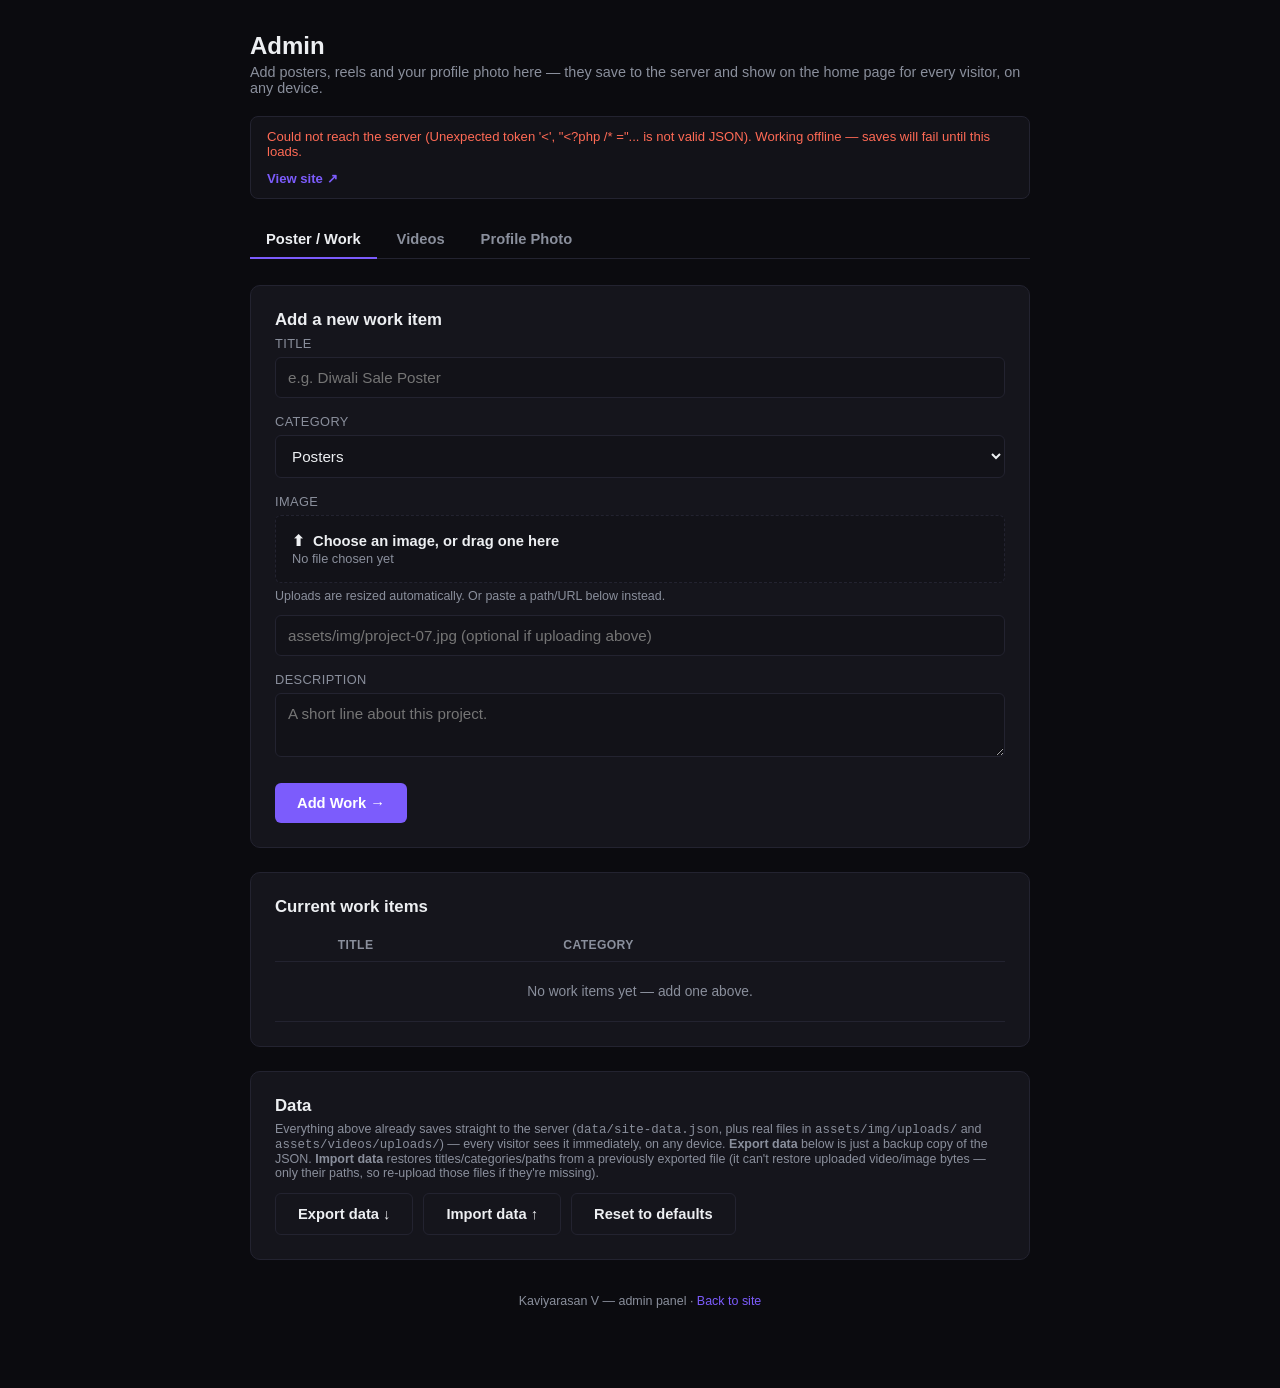
<file: admin.html>
<!DOCTYPE html>
<html lang="en">
<head>
<meta charset="UTF-8">
<meta name="viewport" content="width=device-width, initial-scale=1.0">
<title>Admin — Kaviyarasan Portfolio</title>
<style>
  :root{
    --bg:#0B0B0F; --panel:#15151C; --panel2:#121218; --line:#232330;
    --text:#EDEFF2; --muted:#8A8F9C; --accent:#7C5CFC; --accent2:#6647E0;
    --ok:#22D3B8; --err:#FF6A55;
  }
  *{box-sizing:border-box;}
  body{
    background:var(--bg); color:var(--text); font-family:'Segoe UI', Arial, sans-serif;
    max-width:760px; margin:0 auto; padding:32px 20px 80px;
  }
  h1{font-size:1.5rem; margin:0 0 4px;}
  p.hint{color:var(--muted); font-size:0.9rem; margin:0 0 20px;}
  .bar{
    display:flex; justify-content:space-between; align-items:center; gap:12px;
    background:var(--panel2); border:1px solid var(--line); border-radius:8px;
    padding:12px 16px; font-size:0.82rem; color:var(--muted); margin-bottom:22px; flex-wrap:wrap;
  }
  .bar a{color:var(--accent); text-decoration:none; font-weight:600;}
  .bar a:hover{text-decoration:underline;}

  .tabs{display:flex; gap:4px; border-bottom:1px solid var(--line); margin-bottom:26px;}
  .tab-btn{
    background:none; border:none; color:var(--muted); font-size:0.92rem; font-weight:600;
    padding:10px 16px; cursor:pointer; border-bottom:2px solid transparent; margin-bottom:-1px;
  }
  .tab-btn.active{color:var(--text); border-bottom-color:var(--accent);}
  .panel{display:none;}
  .panel.active{display:block;}

  .card{background:var(--panel); border:1px solid var(--line); border-radius:10px; padding:24px; margin-bottom:24px;}
  .card h2{font-size:1.05rem; margin:0 0 6px;}
  .note{
    background:rgba(124,92,252,0.1); border:1px solid rgba(124,92,252,0.35);
    color:#C9BFFF; border-radius:6px; padding:10px 12px; font-size:0.84rem; margin-bottom:18px;
  }

  label{display:block; font-size:0.8rem; text-transform:uppercase; letter-spacing:0.03em; color:var(--muted); margin:16px 0 6px;}
  label:first-of-type{margin-top:0;}
  input[type="text"], input[type="url"], textarea, select{
    width:100%; padding:11px 12px; background:var(--panel2); border:1px solid var(--line);
    color:var(--text); border-radius:6px; font-size:0.95rem; font-family:inherit;
  }
  textarea{resize:vertical; min-height:64px;}
  input:focus, textarea:focus, select:focus{outline:none; border-color:var(--accent); box-shadow:0 0 0 3px rgba(124,92,252,0.18);}
  .file-drop{
    border:1.5px dashed var(--line); border-radius:6px; padding:16px; text-align:left;
    cursor:pointer; position:relative; background:var(--panel2);
  }
  .file-drop:hover{border-color:var(--accent);}
  .file-drop input[type="file"]{position:absolute; inset:0; opacity:0; cursor:pointer; width:100%; height:100%;}
  .file-drop .fd-title{font-size:0.92rem; font-weight:600; display:flex; align-items:center; gap:8px;}
  .file-drop .fd-sub{font-size:0.8rem; color:var(--muted); margin-top:2px;}
  .file-drop.has-file{border-color:var(--ok);}
  .sub-hint{font-size:0.78rem; color:var(--muted); margin-top:6px;}
  .row2{display:grid; grid-template-columns:1fr 1fr; gap:14px;}
  @media (max-width:560px){ .row2{grid-template-columns:1fr;} }

  .table-wrap{width:100%; overflow-x:auto; -webkit-overflow-scrolling:touch;}
  .table-wrap table{min-width:420px;}

  #uploadProgress{display:none; height:6px; border-radius:4px; background:var(--panel2); overflow:hidden; margin-top:10px;}
  #uploadProgress .bar-fill{height:100%; width:0%; background:var(--accent); transition:width .15s ease;}
  #uploadProgress.show{display:block;}

  /* ---------------- Responsive: laptop / tablet / mobile-large / mobile-medium / mobile-small ---------------- */
  @media (max-width:900px){ /* tablet */
    body{max-width:100%; padding:26px 18px 70px;}
  }
  @media (max-width:600px){ /* mobile large */
    body{padding:20px 14px 60px;}
    h1{font-size:1.32rem;}
    .card{padding:18px;}
    .tabs{overflow-x:auto; -webkit-overflow-scrolling:touch; flex-wrap:nowrap;}
    .tab-btn{white-space:nowrap; padding:10px 12px; font-size:0.88rem;}
    .bar{font-size:0.78rem; padding:10px 12px;}
    .btn{width:100%; text-align:center;}
    .btn-row{flex-direction:column;}
    .data-actions{flex-direction:column;}
    .data-actions .btn{width:100%;}
  }
  @media (max-width:480px){ /* mobile medium */
    body{padding:18px 12px 56px;}
    .card{padding:14px; border-radius:8px;}
    label{font-size:0.74rem;}
    input[type="text"], input[type="url"], textarea, select{padding:10px; font-size:0.9rem;}
    table{font-size:0.78rem;}
    th, td{padding:7px 4px;}
    td.thumb-cell img{width:28px; height:28px;}
    .mini-btn{padding:5px 8px; font-size:0.72rem;}
    .photo-row{flex-direction:column; align-items:flex-start;}
  }
  @media (max-width:360px){ /* mobile small */
    body{padding:14px 10px 52px;}
    h1{font-size:1.15rem;}
    p.hint{font-size:0.82rem;}
    .card h2{font-size:0.95rem;}
    .btn{padding:11px 14px; font-size:0.86rem;}
  }
  @media (min-width:1200px){ /* laptop / desktop */
    body{max-width:820px;}
  }

  .btn{
    border:none; border-radius:6px; padding:12px 22px; font-weight:700; font-size:0.92rem;
    cursor:pointer; transition:opacity .15s ease, transform .1s ease;
  }
  .btn:active{transform:scale(.97);}
  .btn-primary{background:var(--accent); color:#fff;}
  .btn-primary:hover{background:var(--accent2);}
  .btn-ghost{background:transparent; color:var(--text); border:1px solid var(--line);}
  .btn-ghost:hover{border-color:var(--accent); color:var(--accent);}
  .btn-row{display:flex; gap:10px; margin-top:22px; flex-wrap:wrap;}
  .btn[disabled]{opacity:0.55; cursor:default;}

  #msg{margin-top:14px; font-size:0.86rem; display:none;}
  #msg.show{display:block;}
  #msg.ok{color:var(--ok);}
  #msg.err{color:var(--err);}

  table{width:100%; border-collapse:collapse; margin-top:6px; font-size:0.86rem;}
  th, td{text-align:left; padding:9px 6px; border-bottom:1px solid var(--line); vertical-align:middle;}
  th{color:var(--muted); font-weight:600; font-size:0.76rem; text-transform:uppercase; letter-spacing:0.03em;}
  td.thumb-cell img{width:36px; height:36px; object-fit:cover; border-radius:4px; display:block;}
  .row-actions{display:flex; gap:6px;}
  .mini-btn{
    background:var(--panel2); color:var(--text); border:1px solid var(--line); border-radius:4px;
    padding:5px 10px; font-size:0.76rem; cursor:pointer;
  }
  .mini-btn:hover{border-color:var(--accent); color:var(--accent);}
  .mini-btn.danger:hover{border-color:var(--err); color:var(--err);}
  .empty-row td{color:var(--muted); text-align:center; padding:22px 0;}

  .photo-row{display:flex; align-items:center; gap:14px; background:var(--panel2); border:1px solid var(--line); border-radius:8px; padding:12px 14px; margin-top:14px;}
  .photo-row img{width:56px; height:56px; border-radius:8px; object-fit:cover; flex:none;}
  .photo-row .pr-title{font-weight:700; font-size:0.9rem;}
  .photo-row .pr-sub{font-size:0.78rem; color:var(--muted);}

  .data-actions{display:flex; gap:10px; flex-wrap:wrap; margin-top:10px;}
  footer.foot{margin-top:34px; text-align:center; font-size:0.78rem; color:var(--muted);}
  a.home-link{color:var(--accent); text-decoration:none;}
</style>
</head>
<body>

<h1>Admin</h1>
<p class="hint">Add posters, reels and your profile photo here — they save to the server and show on the home page for every visitor, on any device.</p>

<div class="bar">
  <span id="storageUsage">Loading…</span>
  <a href="index.html" target="_blank">View site ↗</a>
</div>

<div class="tabs">
  <button class="tab-btn active" data-tab="work">Poster / Work</button>
  <button class="tab-btn" data-tab="videos">Videos</button>
  <button class="tab-btn" data-tab="photo">Profile Photo</button>
</div>

<!-- ===================== Poster / Work panel ===================== -->
<div class="panel active" id="panel-work">
  <div class="card">
    <h2 id="workFormTitle">Add a new work item</h2>
    <form id="workForm">
      <input type="hidden" id="work_id">

      <label for="work_title">Title</label>
      <input type="text" id="work_title" required placeholder="e.g. Diwali Sale Poster">

      <label for="work_category">Category</label>
      <select id="work_category">
        <option>Posters</option>
        <option>Branding</option>
        <option>Thumbnails</option>
        <option>Social Media</option>
        <option>Flyers</option>
        <option value="__other__">Other…</option>
      </select>
      <input type="text" id="work_category_other" placeholder="Custom category" style="margin-top:8px; display:none;">

      <label>Image</label>
      <div class="file-drop" id="workDrop">
        <div class="fd-title"><span>⬆</span> <span id="workFileLabel">Choose an image, or drag one here</span></div>
        <div class="fd-sub">No file chosen yet</div>
        <input type="file" id="work_image_file" accept=".jpg,.jpeg,.png,.webp,.svg">
      </div>
      <p class="sub-hint">Uploads are resized automatically. Or paste a path/URL below instead.</p>
      <input type="text" id="work_image_path" placeholder="assets/img/project-07.jpg (optional if uploading above)">

      <label for="work_description">Description</label>
      <textarea id="work_description" placeholder="A short line about this project."></textarea>

      <div class="btn-row">
        <button type="submit" class="btn btn-primary" id="workSubmitBtn">Add Work →</button>
        <button type="button" class="btn btn-ghost" id="workCancelBtn" style="display:none;">Cancel edit</button>
      </div>
      <div id="workMsg"></div>
    </form>
  </div>

  <div class="card">
    <h2>Current work items</h2>
    <div class="table-wrap">
    <table>
      <thead><tr><th></th><th>Title</th><th>Category</th><th></th></tr></thead>
      <tbody id="workTable"></tbody>
    </table>
    </div>
  </div>
</div>

<!-- ===================== Videos panel ===================== -->
<div class="panel" id="panel-videos">
  <div class="card">
    <h2 id="videoFormTitle">Add a new video</h2>
    <form id="videoForm">
      <input type="hidden" id="video_id">

      <label for="video_title">Title</label>
      <input type="text" id="video_title" required placeholder="e.g. Brand Reel 2026">

      <label for="video_category">Category label</label>
      <input type="text" id="video_category" placeholder="Video Editing" value="Reel">

      <label>Video file</label>
      <div class="file-drop" id="videoDrop">
        <div class="fd-title"><span>⬆</span> <span id="videoFileLabel">Choose a video file, or drag one here</span></div>
        <div class="fd-sub">No file chosen yet</div>
        <input type="file" id="video_file" accept=".mp4,.mov,.webm">
      </div>
      <p class="sub-hint">Uploaded videos are saved as real files on the server (works the same from a phone, tablet or laptop). Very large clips depend on your host's upload limit — see README.md if a big file fails. If saving fails, compress the video or use the path field below instead.</p>
      <div id="videoSizeNote" class="sub-hint" style="display:none;"></div>
      <input type="text" id="video_path" placeholder="Or paste a path/URL instead, e.g. assets/videos/video-05.mp4 or an Instagram link">

      <label>Thumbnail image (optional)</label>
      <div class="file-drop" id="thumbDrop">
        <div class="fd-title"><span>⬆</span> <span id="thumbFileLabel">Choose a thumbnail, or drag one here</span></div>
        <div class="fd-sub">No file chosen yet</div>
        <input type="file" id="thumb_file" accept=".jpg,.jpeg,.png,.webp">
      </div>
      <input type="text" id="thumb_path" placeholder="Or paste a path instead, e.g. assets/img/video-05.jpg" style="margin-top:8px;">

      <label for="video_duration">Duration label</label>
      <input type="text" id="video_duration" placeholder="e.g. 00:45">

      <div class="btn-row">
        <button type="submit" class="btn btn-primary" id="videoSubmitBtn">Add Video →</button>
        <button type="button" class="btn btn-ghost" id="videoCancelBtn" style="display:none;">Cancel edit</button>
      </div>
      <div id="videoMsg"></div>
    </form>
  </div>

  <div class="card">
    <h2>Current videos</h2>
    <div class="table-wrap">
    <table>
      <thead><tr><th></th><th>Title</th><th>Category</th><th></th></tr></thead>
      <tbody id="videoTable"></tbody>
    </table>
    </div>
    <div id="uploadProgress"><div class="bar-fill" id="uploadProgressFill"></div></div>
  </div>
</div>

<!-- ===================== Profile Photo panel ===================== -->
<div class="panel" id="panel-photo">
  <div class="card">
    <h2>Home page photo</h2>
    <div class="note">This is the photo shown in the hero "poster" frame on the home page, next to the Branding / Poster Design chips. Upload a portrait photo — it's cropped to fit automatically.</div>

    <label>Photo</label>
    <div class="file-drop" id="photoDrop">
      <div class="fd-title"><span>⬆</span> <span id="photoFileLabel">Choose a photo, or drag one here</span></div>
      <div class="fd-sub">No file chosen yet</div>
      <input type="file" id="photo_file" accept=".jpg,.jpeg,.png,.webp">
    </div>
    <p class="sub-hint">Uploads are resized automatically. A clear, well-lit portrait works best.</p>

    <div class="photo-row">
      <img id="currentPhotoImg" src="assets/img/kaviyarasan.jpg" alt="Current photo">
      <div>
        <div class="pr-title">Current photo</div>
        <div class="pr-sub">Shown on the home page for every visitor.</div>
      </div>
    </div>

    <div class="btn-row">
      <button type="button" class="btn btn-primary" id="savePhotoBtn">Save Photo →</button>
      <button type="button" class="btn btn-ghost" id="removePhotoBtn">Remove photo</button>
    </div>
    <div id="photoMsg"></div>
  </div>
</div>

<!-- ===================== Data management (always visible) ===================== -->
<div class="card">
  <h2>Data</h2>
  <p class="sub-hint" style="margin-top:0;">
    Everything above already saves straight to the server (<code>data/site-data.json</code>, plus real files in
    <code>assets/img/uploads/</code> and <code>assets/videos/uploads/</code>) — every visitor sees it immediately, on
    any device. <strong>Export data</strong> below is just a backup copy of the JSON. <strong>Import data</strong>
    restores titles/categories/paths from a previously exported file (it can't restore uploaded video/image bytes —
    only their paths, so re-upload those files if they're missing).
  </p>
  <div class="data-actions">
    <button class="btn btn-ghost" id="exportBtn">Export data ↓</button>
    <button class="btn btn-ghost" id="importBtn">Import data ↑</button>
    <input type="file" id="importFile" accept="application/json" style="display:none;">
    <button class="btn btn-ghost" id="resetBtn">Reset to defaults</button>
  </div>
</div>

<footer class="foot">Kaviyarasan V — admin panel · <a class="home-link" href="index.html">Back to site</a></footer>

<script src="js/site-data.js"></script>
<script src="js/storage.js"></script>
<script>
/* ---------------------------------------------------------
   IMPORTANT: this must match ADMIN_TOKEN in api/config.php
   exactly, or every save/upload below will fail with
   "Unauthorized". Change both when you personalize the site.
--------------------------------------------------------- */
const ADMIN_TOKEN = 'brandmaker-admin-2026';

/* In-memory copy of the server's data. Loaded once at startup,
   then kept in sync every time something is saved. */
let SITE = { work: [], videos: [], profilePhoto: null };

/* ---------------------------------------------------------
   Tabs
--------------------------------------------------------- */
document.querySelectorAll('.tab-btn').forEach(btn => {
  btn.addEventListener('click', () => {
    document.querySelectorAll('.tab-btn').forEach(b => b.classList.remove('active'));
    document.querySelectorAll('.panel').forEach(p => p.classList.remove('active'));
    btn.classList.add('active');
    document.getElementById('panel-' + btn.dataset.tab).classList.add('active');
  });
});

function setStatus(text, isErr){
  const el = document.getElementById('storageUsage');
  el.textContent = text;
  el.style.color = isErr ? 'var(--err)' : '';
}

function showMsg(el, text, ok){
  el.textContent = text;
  el.className = 'show ' + (ok ? 'ok' : 'err');
  clearTimeout(el._t);
  el._t = setTimeout(() => el.classList.remove('show'), 3200);
}

function wireFileDrop(dropEl, labelEl, inputEl, onFile){
  inputEl.addEventListener('change', async () => {
    const file = inputEl.files[0];
    if (!file) return;
    dropEl.classList.add('has-file');
    labelEl.textContent = file.name;
    await onFile(file);
  });
}

function escapeHtml(s){
  return String(s || '').replace(/[&<>"']/g, c => ({'&':'&amp;','<':'&lt;','>':'&gt;','"':'&quot;',"'":'&#39;'}[c]));
}

function showUploadProgress(pct){
  const wrap = document.getElementById('uploadProgress');
  const fill = document.getElementById('uploadProgressFill');
  if (pct === null){ wrap.classList.remove('show'); fill.style.width = '0%'; return; }
  wrap.classList.add('show');
  fill.style.width = pct + '%';
}

/* Saves the whole SITE object to the server, updates the in-memory
   copy with whatever the server echoes back (in case it sanitized
   anything), and refreshes the status line. */
async function persistSite(){
  SITE = await SiteAPI.saveData(SITE);
  setStatus('Saved — live on the site now.');
}

/* ---------------------------------------------------------
   Poster / Work
--------------------------------------------------------- */
const workForm = document.getElementById('workForm');
const workTable = document.getElementById('workTable');
const workMsg = document.getElementById('workMsg');
let workImageFile = null; // raw File, uploaded on submit (not before)

const workCategorySel = document.getElementById('work_category');
const workCategoryOther = document.getElementById('work_category_other');
workCategorySel.addEventListener('change', () => {
  workCategoryOther.style.display = (workCategorySel.value === '__other__') ? 'block' : 'none';
});

wireFileDrop(
  document.getElementById('workDrop'),
  document.getElementById('workFileLabel'),
  document.getElementById('work_image_file'),
  async (file) => { workImageFile = file; }
);

function resetWorkForm(){
  workForm.reset();
  document.getElementById('work_id').value = '';
  workImageFile = null;
  workCategoryOther.style.display = 'none';
  document.getElementById('workDrop').classList.remove('has-file');
  document.getElementById('workFileLabel').textContent = 'Choose an image, or drag one here';
  document.getElementById('workFormTitle').textContent = 'Add a new work item';
  document.getElementById('workSubmitBtn').textContent = 'Add Work →';
  document.getElementById('workCancelBtn').style.display = 'none';
}

document.getElementById('workCancelBtn').addEventListener('click', resetWorkForm);

workForm.addEventListener('submit', async (e) => {
  e.preventDefault();
  const id = document.getElementById('work_id').value;
  const category = workCategorySel.value === '__other__'
    ? (workCategoryOther.value.trim() || 'Other')
    : workCategorySel.value;
  const imagePath = document.getElementById('work_image_path').value.trim();
  const existing = id ? SITE.work.find(x => x.id === id) : null;

  const title = document.getElementById('work_title').value.trim();
  if (!title){ showMsg(workMsg, 'Title is required.', false); return; }

  const submitBtn = document.getElementById('workSubmitBtn');
  const originalLabel = submitBtn.textContent;
  submitBtn.disabled = true;

  try{
    let image = imagePath || (existing ? existing.image : '') || 'assets/img/poster-placeholder.svg';

    if (workImageFile){
      submitBtn.textContent = 'Uploading image…';
      // Resize in-browser first (mobile photos are often 4-12MB) then upload the smaller file.
      const resizedDataUrl = await fileToResizedDataURL(workImageFile, 1000, 0.82);
      const uploadFile = dataURLtoFile(resizedDataUrl, (workImageFile.name || 'poster').replace(/\.[^.]+$/, '') + '.jpg');
      const newPath = await SiteAPI.uploadFile(uploadFile, 'image');
      if (existing && isUploadedPath(existing.image) && existing.image !== newPath) SiteAPI.deleteFile(existing.image);
      image = newPath;
    }

    const item = { id: id || kvUid(), title, category, image, description: document.getElementById('work_description').value.trim() };

    const items = SITE.work.slice();
    const idx = items.findIndex(x => x.id === item.id);
    if (idx >= 0) items[idx] = item; else items.push(item);
    SITE.work = items;

    submitBtn.textContent = 'Saving…';
    await persistSite();
    showMsg(workMsg, 'Saved.', true);
    resetWorkForm();
    renderWorkTable();
  }catch(err){
    showMsg(workMsg, err.message || 'Could not save.', false);
  }finally{
    submitBtn.disabled = false;
    submitBtn.textContent = originalLabel;
  }
});

function renderWorkTable(){
  const items = SITE.work;
  workTable.innerHTML = '';
  if (!items.length){
    workTable.innerHTML = '<tr class="empty-row"><td colspan="4">No work items yet — add one above.</td></tr>';
    return;
  }
  items.forEach(item => {
    const tr = document.createElement('tr');
    tr.innerHTML = `
      <td class="thumb-cell"><img src="${item.image}" alt=""></td>
      <td>${escapeHtml(item.title)}</td>
      <td>${escapeHtml(item.category || '')}</td>
      <td class="row-actions">
        <button class="mini-btn" data-edit="${item.id}">Edit</button>
        <button class="mini-btn danger" data-del="${item.id}">Delete</button>
      </td>`;
    workTable.appendChild(tr);
  });
}

workTable.addEventListener('click', async (e) => {
  const editId = e.target.dataset.edit;
  const delId = e.target.dataset.del;
  if (editId){
    const item = SITE.work.find(x => x.id === editId);
    if (!item) return;
    document.getElementById('work_id').value = item.id;
    document.getElementById('work_title').value = item.title || '';
    document.getElementById('work_description').value = item.description || '';
    document.getElementById('work_image_path').value = isUploadedPath(item.image) ? '' : (item.image || '');
    workImageFile = null;
    document.getElementById('workDrop').classList.remove('has-file');
    document.getElementById('workFileLabel').textContent = isUploadedPath(item.image)
      ? 'Existing uploaded file (choose a new one to replace it)'
      : 'Choose an image, or drag one here';
    const knownCats = ['Posters','Branding','Thumbnails','Social Media','Flyers'];
    if (knownCats.includes(item.category)){
      workCategorySel.value = item.category;
      workCategoryOther.style.display = 'none';
    } else {
      workCategorySel.value = '__other__';
      workCategoryOther.value = item.category || '';
      workCategoryOther.style.display = 'block';
    }
    document.getElementById('workFormTitle').textContent = 'Edit work item';
    document.getElementById('workSubmitBtn').textContent = 'Save changes →';
    document.getElementById('workCancelBtn').style.display = 'inline-block';
    document.getElementById('panel-work').scrollIntoView({ behavior: 'smooth' });
  } else if (delId){
    if (!confirm('Delete this item?')) return;
    const item = SITE.work.find(x => x.id === delId);
    SITE.work = SITE.work.filter(x => x.id !== delId);
    try{
      await persistSite();
      if (item && isUploadedPath(item.image)) SiteAPI.deleteFile(item.image);
      renderWorkTable();
    }catch(err){ alert('Could not delete: ' + err.message); }
  }
});

/* ---------------------------------------------------------
   Videos
--------------------------------------------------------- */
const videoForm = document.getElementById('videoForm');
const videoTable = document.getElementById('videoTable');
const videoMsg = document.getElementById('videoMsg');
const videoSizeNote = document.getElementById('videoSizeNote');
let pendingVideoFile = null;   // File object — uploaded only on submit
let thumbFile = null;

document.getElementById('video_file').addEventListener('change', (e) => {
  const file = e.target.files[0];
  if (!file) return;
  pendingVideoFile = file;
  document.getElementById('videoDrop').classList.add('has-file');
  document.getElementById('videoFileLabel').textContent = file.name;
  videoSizeNote.style.display = 'block';
  videoSizeNote.textContent = 'Selected: ' + formatBytes(file.size) + ' — uploaded to the server when you click "Add Video".';
});

wireFileDrop(
  document.getElementById('thumbDrop'),
  document.getElementById('thumbFileLabel'),
  document.getElementById('thumb_file'),
  async (file) => { thumbFile = file; }
);

function resetVideoForm(){
  videoForm.reset();
  document.getElementById('video_id').value = '';
  document.getElementById('video_category').value = 'Reel';
  pendingVideoFile = null;
  thumbFile = null;
  ['videoDrop','thumbDrop'].forEach(id => document.getElementById(id).classList.remove('has-file'));
  document.getElementById('videoFileLabel').textContent = 'Choose a video file, or drag one here';
  document.getElementById('thumbFileLabel').textContent = 'Choose a thumbnail, or drag one here';
  videoSizeNote.style.display = 'none';
  showUploadProgress(null);
  document.getElementById('videoFormTitle').textContent = 'Add a new video';
  document.getElementById('videoSubmitBtn').textContent = 'Add Video →';
  document.getElementById('videoCancelBtn').style.display = 'none';
}
document.getElementById('videoCancelBtn').addEventListener('click', resetVideoForm);

videoForm.addEventListener('submit', async (e) => {
  e.preventDefault();
  const id = document.getElementById('video_id').value || kvUid();
  const videoPath = document.getElementById('video_path').value.trim();
  const thumbPath = document.getElementById('thumb_path').value.trim();
  const existing = document.getElementById('video_id').value ? SITE.videos.find(x => x.id === id) : null;

  let video_url = videoPath || (existing ? existing.video_url : '') || '';
  if (!pendingVideoFile && !video_url){ showMsg(videoMsg, 'Add a video file or a link/path.', false); return; }

  const title = document.getElementById('video_title').value.trim();
  if (!title){ showMsg(videoMsg, 'Title is required.', false); return; }

  const submitBtn = document.getElementById('videoSubmitBtn');
  const originalLabel = submitBtn.textContent;
  submitBtn.disabled = true;

  try{
    let poster_url = thumbPath || (existing ? existing.poster_url : '') || '';

    if (pendingVideoFile){
      submitBtn.textContent = 'Uploading video…';
      showMsg(videoMsg, 'Uploading — large files can take a while on mobile data…', true);
      const newVideoPath = await SiteAPI.uploadFile(pendingVideoFile, 'video', (pct) => showUploadProgress(pct));
      if (existing && isUploadedPath(existing.video_url) && existing.video_url !== newVideoPath) SiteAPI.deleteFile(existing.video_url);
      video_url = newVideoPath;
      showUploadProgress(null);
    }

    if (thumbFile){
      submitBtn.textContent = 'Uploading thumbnail…';
      const resizedDataUrl = await fileToResizedDataURL(thumbFile, 900, 0.82);
      const uploadFile = dataURLtoFile(resizedDataUrl, (thumbFile.name || 'thumb').replace(/\.[^.]+$/, '') + '.jpg');
      const newThumbPath = await SiteAPI.uploadFile(uploadFile, 'image');
      if (existing && isUploadedPath(existing.poster_url) && existing.poster_url !== newThumbPath) SiteAPI.deleteFile(existing.poster_url);
      poster_url = newThumbPath;
    }

    const item = {
      id,
      title,
      category: document.getElementById('video_category').value.trim() || 'Reel',
      video_url,
      poster_url,
      duration: document.getElementById('video_duration').value.trim(),
      description: ''
    };

    const items = SITE.videos.slice();
    const idx = items.findIndex(x => x.id === id);
    if (idx >= 0) items[idx] = item; else items.push(item);
    SITE.videos = items;

    submitBtn.textContent = 'Saving…';
    await persistSite();
    showMsg(videoMsg, 'Saved.', true);
    resetVideoForm();
    renderVideoTable();
  }catch(err){
    showUploadProgress(null);
    showMsg(videoMsg, err.message || 'Could not save.', false);
  }finally{
    submitBtn.disabled = false;
    submitBtn.textContent = originalLabel;
  }
});

function renderVideoTable(){
  const items = SITE.videos;
  videoTable.innerHTML = '';
  if (!items.length){
    videoTable.innerHTML = '<tr class="empty-row"><td colspan="4">No videos yet — add one above.</td></tr>';
    return;
  }
  items.forEach(item => {
    const thumb = item.poster_url ? `<img src="${item.poster_url}" alt="">` : '🎬';
    const badge = isUploadedPath(item.video_url) ? ' <span class="sub-hint" style="display:inline;">(uploaded file)</span>' : '';
    const tr = document.createElement('tr');
    tr.innerHTML = `
      <td class="thumb-cell">${thumb}</td>
      <td>${escapeHtml(item.title)}${badge}</td>
      <td>${escapeHtml(item.category || '')}</td>
      <td class="row-actions">
        <button class="mini-btn" data-edit="${item.id}">Edit</button>
        <button class="mini-btn danger" data-del="${item.id}">Delete</button>
      </td>`;
    videoTable.appendChild(tr);
  });
}

videoTable.addEventListener('click', async (e) => {
  const editId = e.target.dataset.edit;
  const delId = e.target.dataset.del;
  if (editId){
    const item = SITE.videos.find(x => x.id === editId);
    if (!item) return;
    document.getElementById('video_id').value = item.id;
    document.getElementById('video_title').value = item.title || '';
    document.getElementById('video_category').value = item.category || 'Reel';
    document.getElementById('video_duration').value = item.duration || '';
    pendingVideoFile = null;
    thumbFile = null;
    if (isUploadedPath(item.video_url)){
      document.getElementById('video_path').value = '';
      document.getElementById('videoDrop').classList.add('has-file');
      document.getElementById('videoFileLabel').textContent = 'Existing uploaded file (choose a new one to replace it)';
    } else {
      document.getElementById('video_path').value = item.video_url || '';
      document.getElementById('videoDrop').classList.remove('has-file');
      document.getElementById('videoFileLabel').textContent = 'Choose a video file, or drag one here';
    }
    document.getElementById('thumb_path').value = isUploadedPath(item.poster_url) ? '' : (item.poster_url || '');
    document.getElementById('videoFormTitle').textContent = 'Edit video';
    document.getElementById('videoSubmitBtn').textContent = 'Save changes →';
    document.getElementById('videoCancelBtn').style.display = 'inline-block';
    document.getElementById('panel-videos').scrollIntoView({ behavior: 'smooth' });
  } else if (delId){
    if (!confirm('Delete this video?')) return;
    const item = SITE.videos.find(x => x.id === delId);
    SITE.videos = SITE.videos.filter(x => x.id !== delId);
    try{
      await persistSite();
      if (item){
        if (isUploadedPath(item.video_url)) SiteAPI.deleteFile(item.video_url);
        if (isUploadedPath(item.poster_url)) SiteAPI.deleteFile(item.poster_url);
      }
      renderVideoTable();
    }catch(err){ alert('Could not delete: ' + err.message); }
  }
});

/* ---------------------------------------------------------
   Profile photo
--------------------------------------------------------- */
let photoFile = null;
const photoMsg = document.getElementById('photoMsg');
wireFileDrop(
  document.getElementById('photoDrop'),
  document.getElementById('photoFileLabel'),
  document.getElementById('photo_file'),
  async (file) => {
    photoFile = file;
    try{
      document.getElementById('currentPhotoImg').src = await fileToResizedDataURL(file, 1000, 0.85);
    }catch(e){ showMsg(photoMsg, e.message, false); }
  }
);

document.getElementById('savePhotoBtn').addEventListener('click', async () => {
  if (!photoFile){ showMsg(photoMsg, 'Choose a photo first.', false); return; }
  const btn = document.getElementById('savePhotoBtn');
  const originalLabel = btn.textContent;
  btn.disabled = true; btn.textContent = 'Uploading…';
  try{
    const resizedDataUrl = await fileToResizedDataURL(photoFile, 1000, 0.85);
    const uploadFile = dataURLtoFile(resizedDataUrl, 'profile-photo.jpg');
    const oldPhoto = SITE.profilePhoto;
    const newPath = await SiteAPI.uploadFile(uploadFile, 'image');
    SITE.profilePhoto = newPath;
    await persistSite();
    if (oldPhoto && isUploadedPath(oldPhoto) && oldPhoto !== newPath) SiteAPI.deleteFile(oldPhoto);
    showMsg(photoMsg, 'Saved.', true);
  }catch(err){ showMsg(photoMsg, err.message || 'Could not save.', false); }
  finally{ btn.disabled = false; btn.textContent = originalLabel; }
});
document.getElementById('removePhotoBtn').addEventListener('click', async () => {
  const oldPhoto = SITE.profilePhoto;
  SITE.profilePhoto = null;
  try{
    await persistSite();
    if (oldPhoto && isUploadedPath(oldPhoto)) SiteAPI.deleteFile(oldPhoto);
    photoFile = null;
    document.getElementById('currentPhotoImg').src = (typeof SITE_DEFAULT_PHOTO !== 'undefined') ? SITE_DEFAULT_PHOTO : 'assets/img/kaviyarasan.jpg';
    document.getElementById('photoDrop').classList.remove('has-file');
    document.getElementById('photoFileLabel').textContent = 'Choose a photo, or drag one here';
    showMsg(photoMsg, 'Removed — home page will use the default photo.', true);
  }catch(err){ showMsg(photoMsg, err.message, false); }
});

function loadCurrentPhoto(){
  const saved = SITE.profilePhoto;
  document.getElementById('currentPhotoImg').src = saved || (typeof SITE_DEFAULT_PHOTO !== 'undefined' ? SITE_DEFAULT_PHOTO : 'assets/img/kaviyarasan.jpg');
}

/* ---------------------------------------------------------
   Export / Import / Reset
--------------------------------------------------------- */
document.getElementById('exportBtn').addEventListener('click', () => {
  const blob = new Blob([JSON.stringify(SITE, null, 2)], { type: 'application/json' });
  const url = URL.createObjectURL(blob);
  const a = document.createElement('a');
  a.href = url;
  a.download = 'portfolio-data.json';
  a.click();
  URL.revokeObjectURL(url);
});

const importFileInput = document.getElementById('importFile');
document.getElementById('importBtn').addEventListener('click', () => importFileInput.click());
importFileInput.addEventListener('change', async () => {
  const file = importFileInput.files[0];
  if (!file) return;
  try{
    const data = JSON.parse(await file.text());
    if (Array.isArray(data.work)) SITE.work = data.work;
    if (Array.isArray(data.videos)) SITE.videos = data.videos;
    if (typeof data.profilePhoto === 'string' || data.profilePhoto === null) SITE.profilePhoto = data.profilePhoto;
    await persistSite();
    renderWorkTable();
    renderVideoTable();
    loadCurrentPhoto();
    alert('Data imported and saved to the server.');
  }catch(e){ alert('Could not import that file: ' + e.message); }
  importFileInput.value = '';
});

document.getElementById('resetBtn').addEventListener('click', async () => {
  if (!confirm('Reset the live site back to its default demo content? Uploaded files on the server are left in place (only the data pointing to them is reset). This cannot be undone.')) return;
  SITE = {
    work: (typeof SITE_DEFAULT_WORK !== 'undefined') ? SITE_DEFAULT_WORK : [],
    videos: (typeof SITE_DEFAULT_VIDEOS !== 'undefined') ? SITE_DEFAULT_VIDEOS : [],
    profilePhoto: null
  };
  try{
    await persistSite();
    resetWorkForm();
    resetVideoForm();
    photoFile = null;
    renderWorkTable();
    renderVideoTable();
    loadCurrentPhoto();
  }catch(err){ alert('Could not reset: ' + err.message); }
});

/* ---------------------------------------------------------
   Init
--------------------------------------------------------- */
(async function init(){
  try{
    SITE = await SiteAPI.getData();
    if (!Array.isArray(SITE.work)) SITE.work = [];
    if (!Array.isArray(SITE.videos)) SITE.videos = [];
    setStatus('Connected — changes here go live for every visitor immediately.');
  }catch(err){
    setStatus('Could not reach the server (' + err.message + '). Working offline — saves will fail until this loads.', true);
  }
  renderWorkTable();
  renderVideoTable();
  loadCurrentPhoto();
})();
</script>
</body>
</html>
</file>
